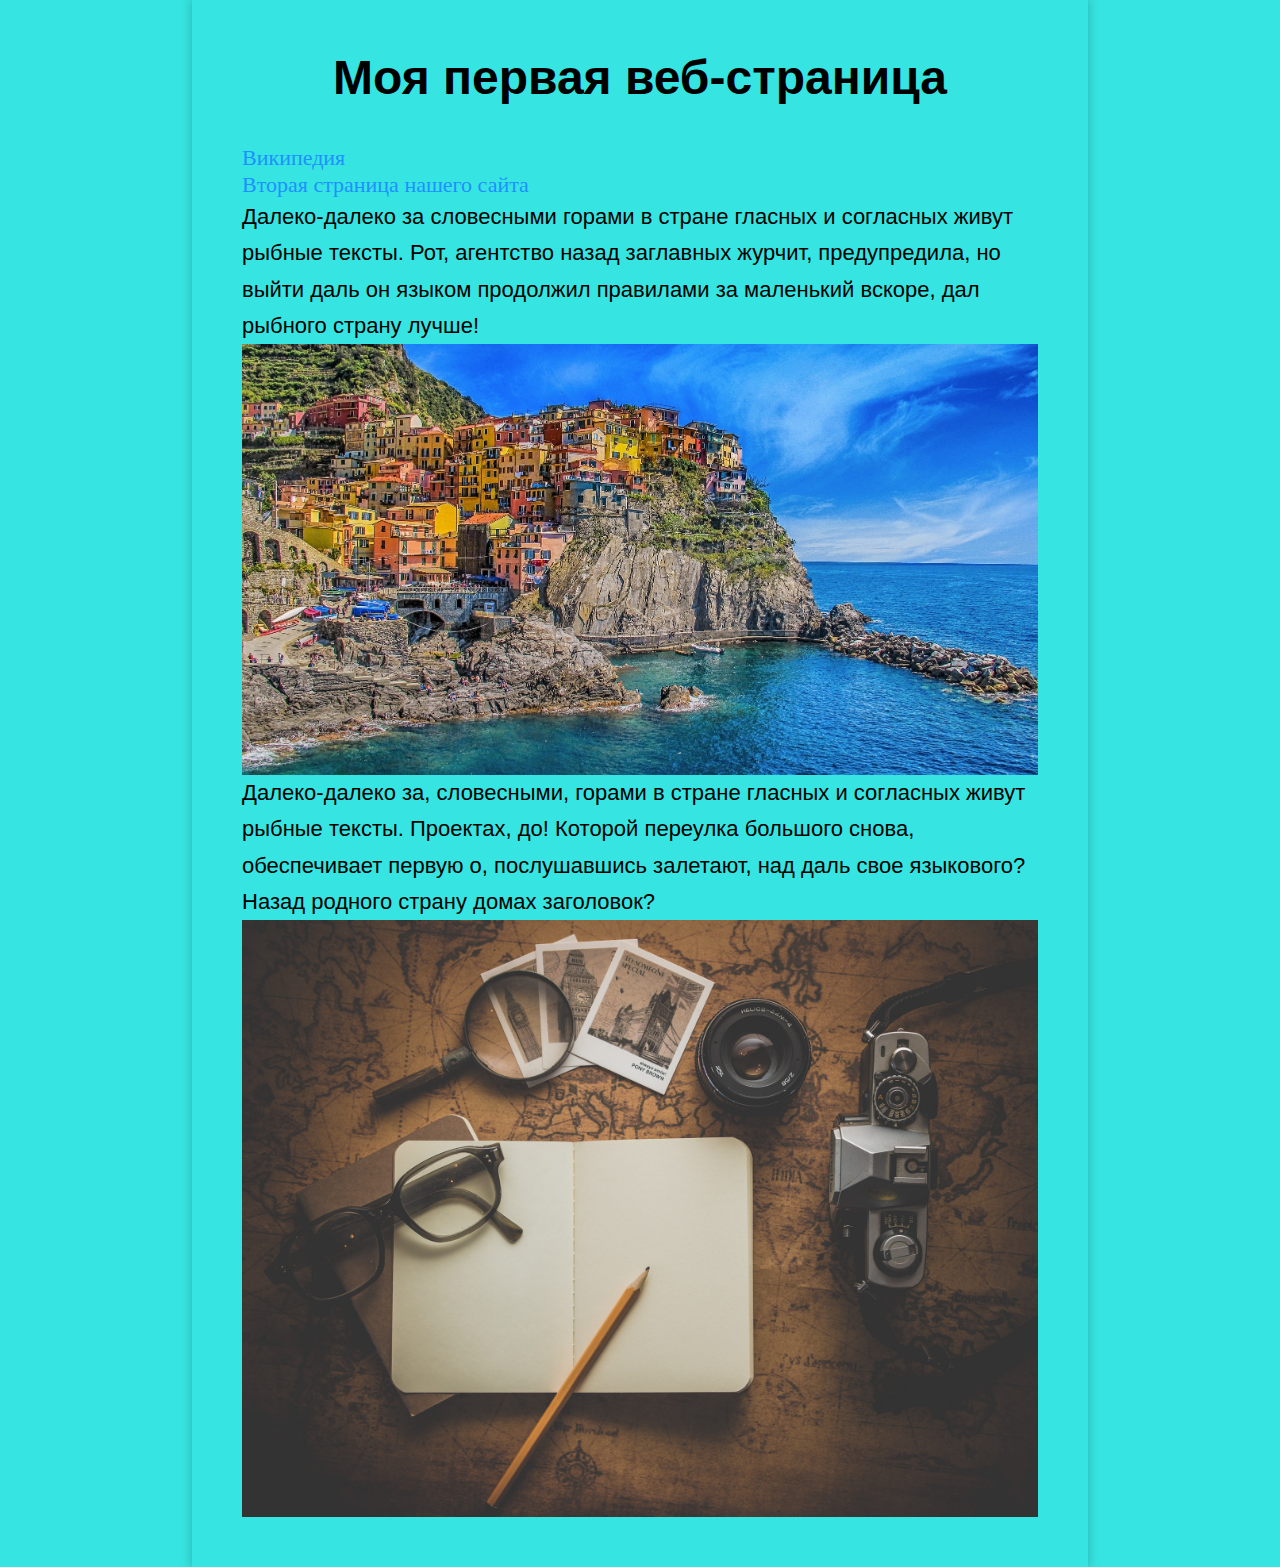
<file: Сайт2/index.html>
<!DOCTYPE html>
<html lang="en">
<head>
	<meta charset="UTF-8">
	<title>Document</title>
	<link rel="stylesheet" href="main.css">
</head>
<body>
	<div>
		<h1>Моя первая веб-страница</h1>
		<a href="https://ru.wikipedia.org">Википедия</a>
		<br>
		<a href="page.html">Вторая страница нашего сайта</a>
		<p>Далеко-далеко за словесными горами в стране гласных и согласных живут рыбные тексты. Рот, агентство назад заглавных журчит, предупредила, но выйти даль он языком продолжил правилами за маленький вскоре, дал рыбного страну лучше!
		<img src="img2.jpg" alt="">	
		<p>Далеко-далеко за, словесными, горами в стране гласных и согласных живут рыбные тексты. Проектах, до! Которой переулка большого снова, обеспечивает первую о, послушавшись залетают, над даль свое языкового? Назад родного страну домах заголовок?
		<img src="img3.jpeg" alt="">
	</div>
</body>
</html>
</file>
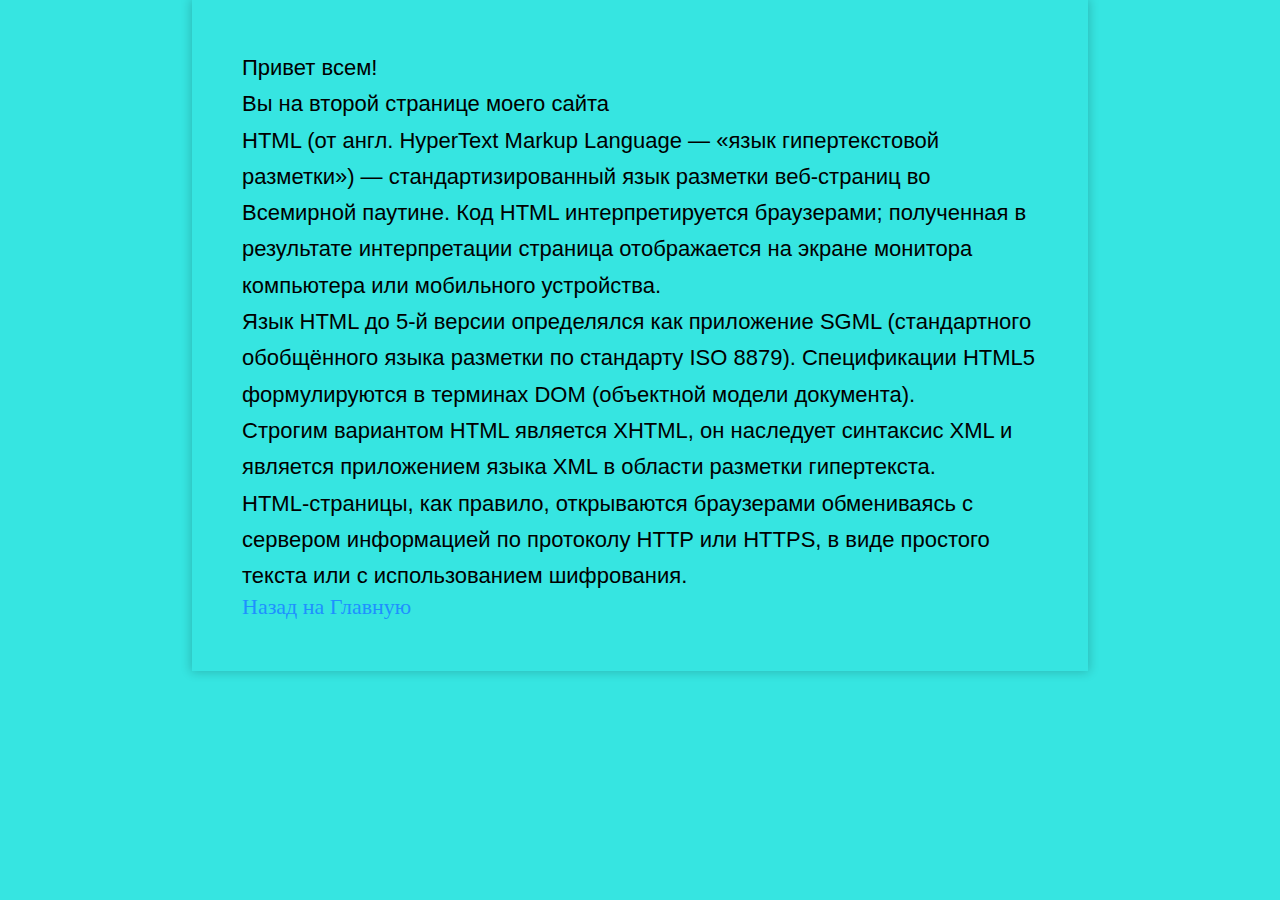
<file: Сайт2/page.html>
<!DOCTYPE html>
<html lang="en">
<head>
	<meta charset="UTF-8">
	<title>Вторая страница сайта</title>
	<link rel="stylesheet" href="main.css">
</head>
<body>
	<div>
		<p>Привет всем!</p>
		<p>Вы на второй странице моего сайта</p>

		<p>HTML (от англ. HyperText Markup Language — «язык гипертекстовой разметки») — стандартизированный язык разметки веб-страниц во Всемирной паутине. Код HTML интерпретируется браузерами; полученная в результате интерпретации страница отображается на экране монитора компьютера или мобильного устройства.</p>

		<p>Язык HTML до 5-й версии определялся как приложение SGML (стандартного обобщённого языка разметки по стандарту ISO 8879). Спецификации HTML5 формулируются в терминах DOM (объектной модели документа).</p>

		<p>Строгим вариантом HTML является XHTML, он наследует синтаксис XML и является приложением языка XML в области разметки гипертекста.</p>

		<p>HTML-страницы, как правило, открываются браузерами обмениваясь с сервером информацией по протоколу HTTP или HTTPS, в виде простого текста или с использованием шифрования.</p>
		<a href="index.html">Назад на Главную<a>
	</div>
</body>
</html>
</file>
<file: Сайт2/main.css>
body {
	background-color: rgb(54, 229, 225); 
}

* {
	margin: 0;
	padding: 0;
	box-sizing: border-box;
}

img {
	max-width: 900px;
	height: auto;
	width: 100%;
	display: block;
	margin: auto;

}
div {
	width: 70%;
	margin: auto;
	box-shadow: 0 0 10px 1px rgba(0,0,0,0.2);
	padding: 50px;
}

p {
	font-size: 22px;
	font-family: Helvetica;
	line-height: 1.65
}

h1{
	font-size: 48px;
	font-family: Helvetica;
	text-align: center;
	padding-bottom: 40px;
}

a{
	text-decoration: none;
	font-size: 22px;
	color: dodgerblue;
	display: inline-block;
	border-bottom: 1px solid transparent;
	transition: 0.2s ease-in;
}

a:hover {
	color: blue;
	border-bottom-color: #929aab;
	font-size: 25px;
}
</file>
